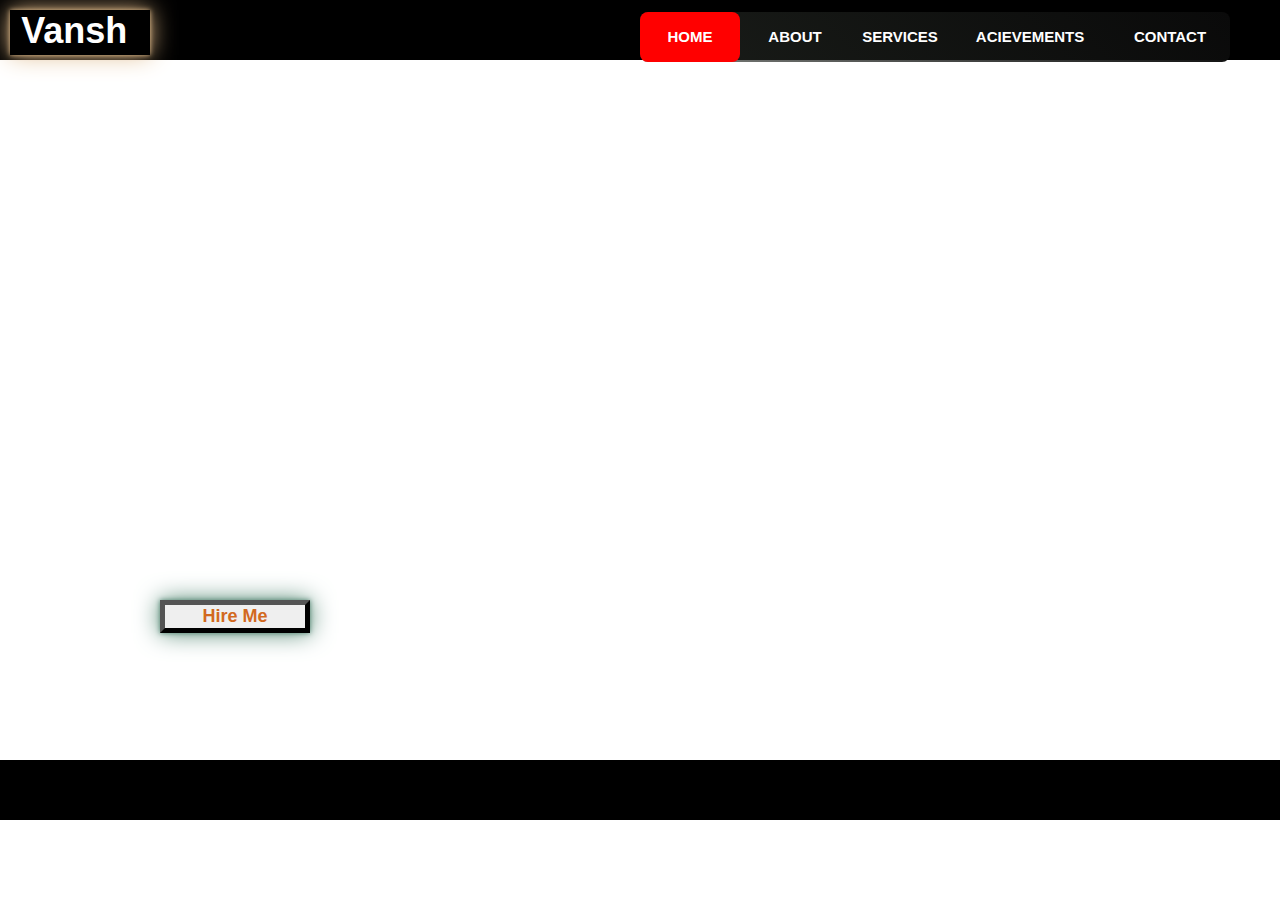
<file: index.html>
<!DOCTYPE html>
<html lang="en">
<head>
  <meta charset="UTF-8">
  <meta name="viewport" content="width=device-width, initial-scale=1.0">
  <link rel="stylesheet" href="https://cdnjs.cloudflare.com/ajax/libs/font-awesome/6.5.1/css/all.min.css" integrity="sha512-DTOQO9RWCH3ppGqcWaEA1BIZOC6xxalwEsw9c2QQeAIftl+Vegovlnee1c9QX4TctnWMn13TZye+giMm8e2LwA==" crossorigin="anonymous" referrerpolicy="no-referrer" >
  <link rel="Stylesheet" href="style.css">
  <script defer src="index.js"></script>
  <title>Self-Introducing Site</title>
</head>
<body>
<header style="font-size: large;">
  <div class="navbar">
    <div class="bar">
      <h2><b>Vansh</b></h2>
    <i class="fa-solid fa-bug"></i>  
    </div>
    <div class="details">
      <nav>
        <a href="/index.html">Home</a>
        <a href="/about.html">About</a>
        <a href="/service.html">Services</a>
        <a href="/img.jpg">Acievements</a>
        <a href="/Contact.html">Contact</a>
        <div class="animation start-home"></div>
      </nav>
    </div>
  </div>
</header>
<main>
  <div class="main" >
    <div class="overall">
      <div class="head">
        <pre>
          <h1>Hi,</h1><h1>I'm Vansh</h1><h1>A Developer</h1>
        </pre>
      </div>
      <div class="intro">
        <pre>Introducing me as an adept coding professional with a solid foundation
in intermediate-level programming. With a proven track record of delivering 
quality solutions, I combines technical expertise with a commitment to excellence,
making them an invaluable asset to any team and more....</pre>
      </div>
      <div class="buttons">
        <pre><i class="fa-solid fa-forward" style="color: white;"></i><i class="fa-solid fa-forward" style="color: white;"></i> <button class="b_button" onclick="location.href='/hire.html'" target="_blank">Hire Me</button> <i class="fa-solid fa-backward" style="color: white;"></i><i class="fa-solid fa-backward" style="color: white;"></i></pre>
      </div>
    </div>
    <div class="logo">
      <pre><a href="https://www.instagram.com/invites/contact/?i=1395mq933bzph&utm_content=q1i3ubz" target="_blank"><i class="fa-brands fa-instagram" style="color: white;"></i></a>


<a href="/WhatsApp Image 2024-04-11 at 17.21.43_69226ee1.jpg" target="_blank"><i class="fa-brands fa-telegram" style="color: white;"></i></a>


<a href="/img.jpg" target="_blank"><i class="fa-brands fa-twitter" style="color: white;"></i></a>


<a href="https://www.facebook.com/profile.php?id=100094055372500&mibextid=ZbWKwL" target="_blank"><i class="fa-brands fa-facebook-f" style="color: white;"></i></a>
    </div>
  </div>
</main>
<footer>
  <div class="foot"></div>
</footer>
</body>
</html>
</file>
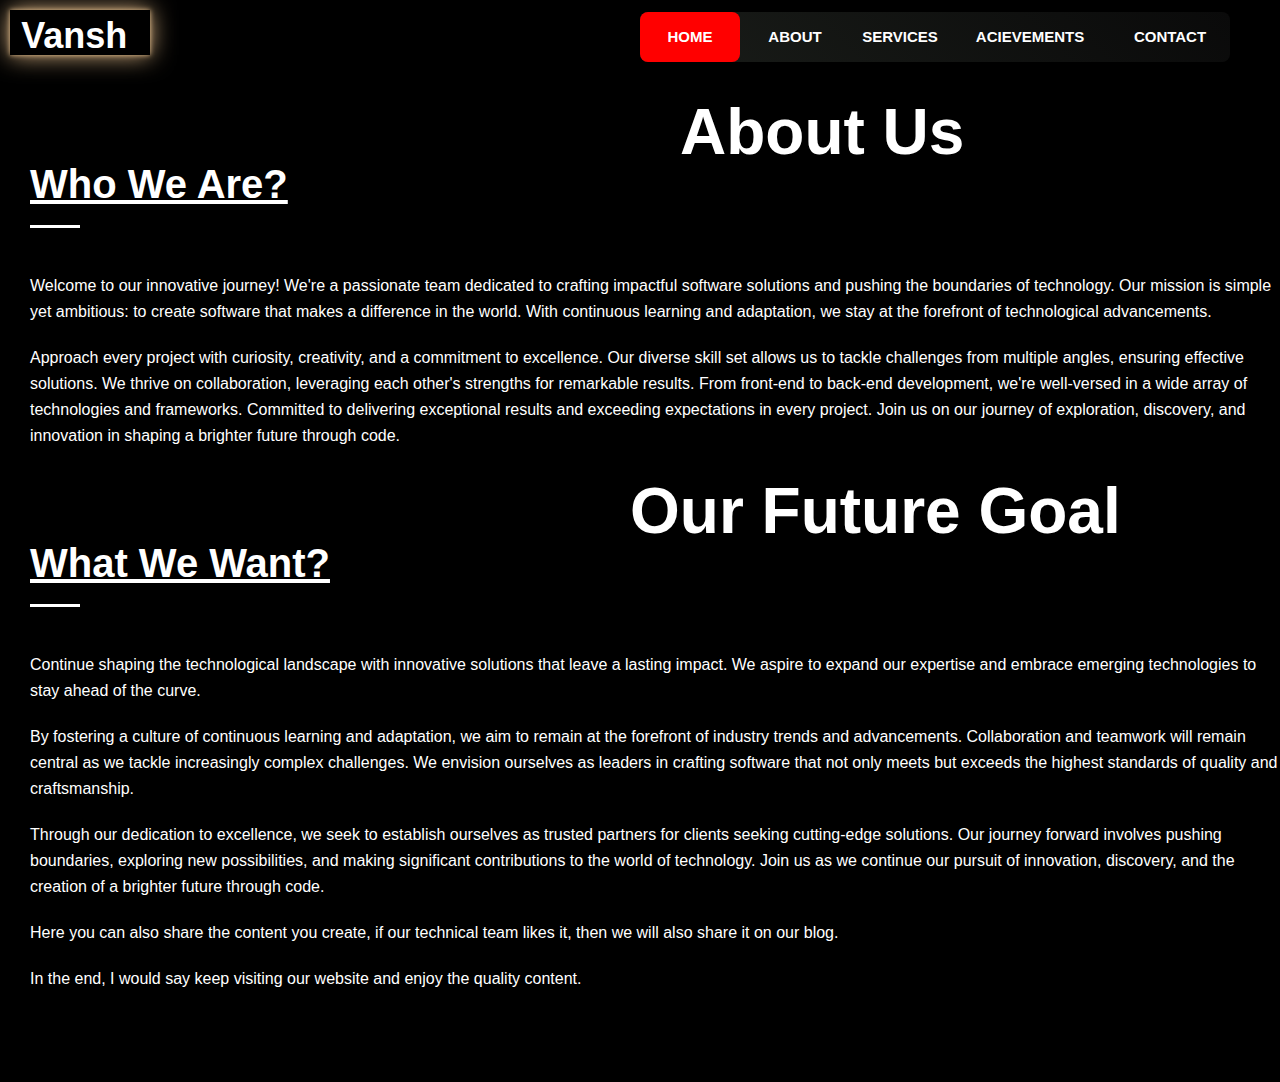
<file: about.html>
<!DOCTYPE html>
<html lang="en">
<head>
  <meta charset="UTF-8">
  <meta name="viewport" content="width=device-width, initial-scale=1.0">
  <meta http-equiv="X-UA-Compatible" content="ie=edge">
 <title> About Us </title>
 <link rel="stylesheet" href="https://cdnjs.cloudflare.com/ajax/libs/font-awesome/6.5.1/css/all.min.css" integrity="sha512-DTOQO9RWCH3ppGqcWaEA1BIZOC6xxalwEsw9c2QQeAIftl+Vegovlnee1c9QX4TctnWMn13TZye+giMm8e2LwA==" crossorigin="anonymous" referrerpolicy="no-referrer" >
  <link rel="stylesheet" href="about.css">
</head>
<body style="background-color: black;">
  <header style="font-size: large;">
    <div class="navbar">
      <div class="bar" style="padding-top: 5px;">
        <h2><b>Vansh</b></h2>
      <i class="fa-solid fa-bug"></i>  
      </div>
      <div class="details">
        <nav>
          <a href="/index.html">Home</a>
          <a href="/about.html">About</a>
          <a href="/service.html">Services</a>
          <a href="/img.jpg">Acievements</a>
          <a href="/Contact.html">Contact</a>
          <div class="animation start-home"></div>
        </nav>
      </div>
    </div>
  </header>
  <section class="about-section">
    <div class="container">
        <div class="row">                
            <div class="content-column col-lg-6 col-md-12 col-sm-12 order-2">
                <div class="inner-column">
                    <div class="sec-title">
                        <span class="title" style="padding-left: 650px;"><h1><b>About Us</b></h1></span>
                        <h2><u>Who We Are?</u></h2>
                    </div>
                    <div class="text">Welcome to our innovative journey! We're a passionate team dedicated to crafting impactful software solutions and pushing the boundaries of technology. Our mission is simple yet ambitious: to create software that makes a difference in the world. With continuous learning and adaptation, we stay at the forefront of technological advancements.</div>
                  <div class="text">
                    Approach every project with curiosity, creativity, and a commitment to excellence. Our diverse skill set allows us to tackle challenges from multiple angles, ensuring effective solutions. We thrive on collaboration, leveraging each other's strengths for remarkable results. From front-end to back-end development, we're well-versed in a wide array of technologies and frameworks. Committed to delivering exceptional results and exceeding expectations in every project. Join us on our journey of exploration, discovery, and innovation in shaping a brighter future through code.
                  </div>
                </div>
            </div>
        </div>
       <div class="sec-title" style="padding-left: 30px;">
                        <span class="title"><h1><b>Our Future Goal</b></h1></span>
                        <h2><u>What We Want?</u></h2>
                    </div>
      <div class="text" style="padding-left: 30px;">
        Continue shaping the technological landscape with innovative solutions that leave a lasting impact. We aspire to expand our expertise and embrace emerging technologies to stay ahead of the curve.
          </div>
           <div class="text" style="padding-left: 30px;">
            By fostering a culture of continuous learning and adaptation, we aim to remain at the forefront of industry trends and advancements. Collaboration and teamwork will remain central as we tackle increasingly complex challenges. We envision ourselves as leaders in crafting software that not only meets but exceeds the highest standards of quality and craftsmanship.
          </div>
           <div class="text" style="padding-left: 30px;">                
            Through our dedication to excellence, we seek to establish ourselves as trusted partners for clients seeking cutting-edge solutions. Our journey forward involves pushing boundaries, exploring new possibilities, and making significant contributions to the world of technology. Join us as we continue our pursuit of innovation, discovery, and the creation of a brighter future through code.
          </div>
           <div class="text" style="padding-left: 30px;">
            Here you can also share the content you create, if our technical team likes it, then we will also share it on our blog.
          </div>
           <div class="text" style="padding-left: 30px;">
            
In the end, I would say keep visiting our website and enjoy the quality content.
          </div>
    </div>
</section>
</body>
</html>
</file>
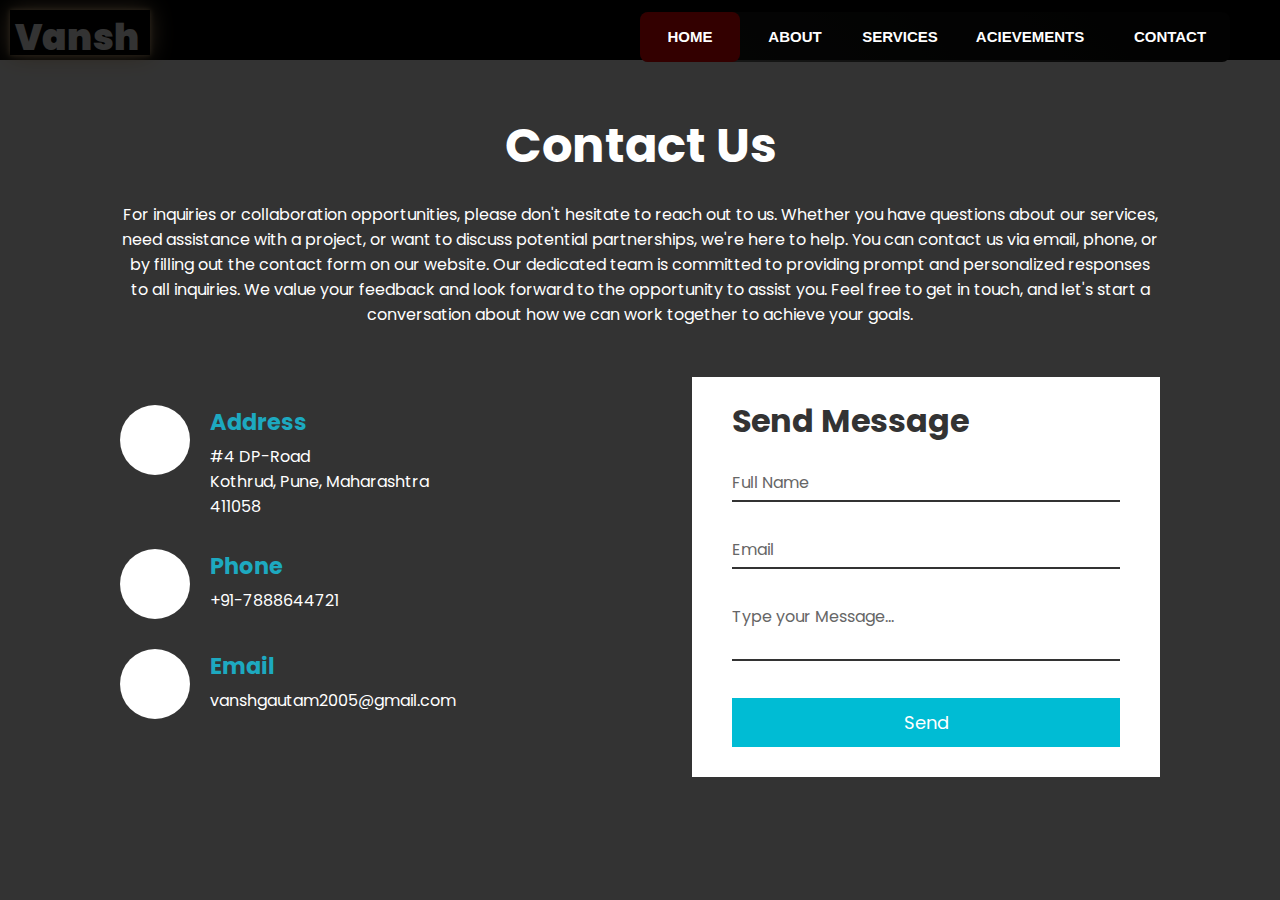
<file: Contact.html>
<!DOCTYPE html>
<html lang="en">
<head>
    <meta charset="UTF-8">
    <meta name="viewport" content="width=device-width, initial-scale=1.0">
    <title>Contact Us</title>
    <link rel="stylesheet" href="https://cdnjs.cloudflare.com/ajax/libs/font-awesome/6.5.1/css/all.min.css" integrity="sha512-DTOQO9RWCH3ppGqcWaEA1BIZOC6xxalwEsw9c2QQeAIftl+Vegovlnee1c9QX4TctnWMn13TZye+giMm8e2LwA==" crossorigin="anonymous" referrerpolicy="no-referrer" >
    <link rel="StyleSheet" href="Contact.css">
</head>
<body>
    <header style="font-size: large;">
        <div class="navbar" style="background-color: black;">
          <div class="bar" style="padding-top: 0px;">
            <h2><b>Vansh</b></h2>
          <i class="fa-solid fa-bug"></i>  
          </div>
          <div class="details">
            <nav>
              <a href="/index.html">Home</a>
              <a href="/about.html">About</a>
              <a href="/service.html">Services</a>
              <a href="/img.jpg">Acievements</a>
              <a href="/Contact.html">Contact</a>
              <div class="animation start-home"></div>
            </nav>
          </div>
        </div>
      </header>
    <section>
    
        <div class="section-header">
          <div class="container">
            <h2>Contact Us</h2>
            <p>For inquiries or collaboration opportunities, please don't hesitate to reach out to us. Whether you have questions about our services, need assistance with a project, or want to discuss potential partnerships, we're here to help. You can contact us via email, phone, or by filling out the contact form on our website. Our dedicated team is committed to providing prompt and personalized responses to all inquiries. We value your feedback and look forward to the opportunity to assist you. Feel free to get in touch, and let's start a conversation about how we can work together to achieve your goals.</p>
          </div>
        </div>
        
        <div class="container">
          <div class="row">
            
            <div class="contact-info">
              <div class="contact-info-item">
                <div class="contact-info-icon">
                  <i class="fas fa-home"></i>
                </div>
                
                <div class="contact-info-content">
                  <h4>Address</h4>
                  <p>#4 DP-Road<br/> Kothrud, Pune, Maharashtra<br/>411058</p>
                </div>
              </div>
              
              <div class="contact-info-item">
                <div class="contact-info-icon">
                  <i class="fas fa-phone"></i>
                </div>
                
                <div class="contact-info-content">
                  <h4>Phone</h4>
                  <p>+91-7888644721</p>
                </div>
              </div>
              
              <div class="contact-info-item">
                <div class="contact-info-icon">
                  <i class="fas fa-envelope"></i>
                </div>
                
                <div class="contact-info-content">
                  <h4>Email</h4>
                 <p>vanshgautam2005@gmail.com</p>
                </div>
              </div>
            </div>
            
            <div class="contact-form">
              <form action="" id="contact-form">
                <h2>Send Message</h2>
                <div class="input-box">
                  <input type="text" required="true" name="">
                  <span>Full Name</span>
                </div>
                
                <div class="input-box">
                  <input type="email" required="true" name="">
                  <span>Email</span>
                </div>
                
                <div class="input-box">
                  <textarea required="true" name=""></textarea>
                  <span>Type your Message...</span>
                </div>
                
                <div class="input-box">
                  <input type="submit" value="Send" name="">
                </div>
              </form>
            </div>
            
          </div>
        </div>
      </section>
</body>
</html>
</file>
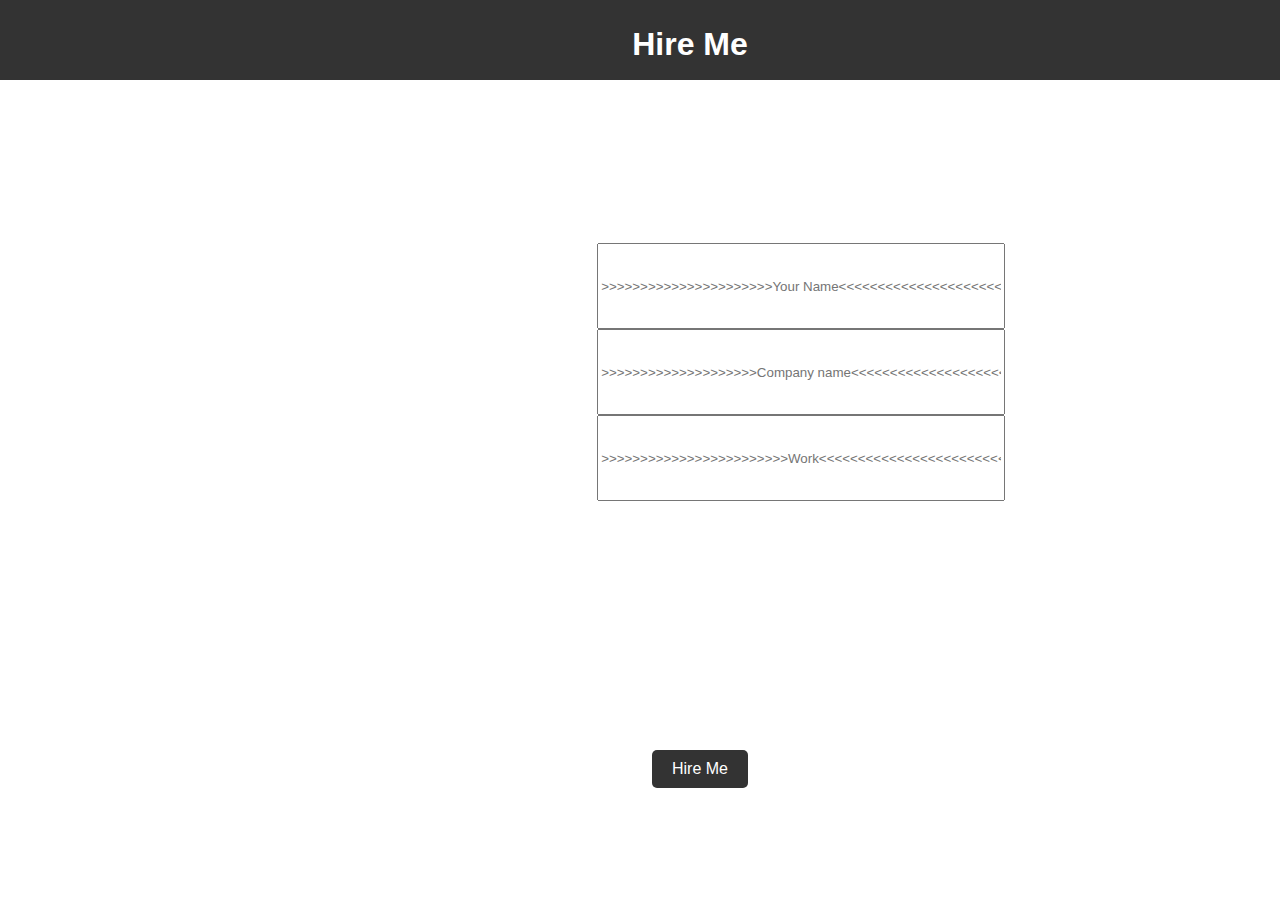
<file: hire.html>
<!DOCTYPE html>
<html lang="en">
<head>
  <meta charset="UTF-8">
  <meta name="viewport" content="width=device-width, initial-scale=1.0">
  <link rel="stylesheet" href="https://cdnjs.cloudflare.com/ajax/libs/font-awesome/6.5.1/css/all.min.css" integrity="sha512-DTOQO9RWCH3ppGqcWaEA1BIZOC6xxalwEsw9c2QQeAIftl+Vegovlnee1c9QX4TctnWMn13TZye+giMm8e2LwA==" crossorigin="anonymous" referrerpolicy="no-referrer" >
  <title>Hire Me</title>
  <link rel="stylesheet" href="hire.css">
</head>
<body>
  <header>
    <h1>Hire Me</h1>
  </header>
  <main>
    <pre>
        <i class="fa-solid fa-arrow-right fa-2xl" style="color: #62ff29;"></i><input class="typo" style="color: black;" placeholder=">>>>>>>>>>>>>>>>>>>>>>Your Name<<<<<<<<<<<<<<<<<<<<<">
        <i class="fa-solid fa-arrow-right fa-2xl" style="color: #62ff29;"></i><input class="typo" style="color: black;" placeholder=">>>>>>>>>>>>>>>>>>>>Company name<<<<<<<<<<<<<<<<<<<<">
        <i class="fa-solid fa-arrow-right fa-2xl" style="color: #62ff29;"></i><input class="typo" style="color: black;" placeholder=">>>>>>>>>>>>>>>>>>>>>>>>Work<<<<<<<<<<<<<<<<<<<<<<<<<<">
    </pre>    
  </main>
  <section class="hire-button">
      <a href="mailto:vanshgautam2005@gmail.com">Hire Me</a>
  </section>
</body>
</html>
</file>
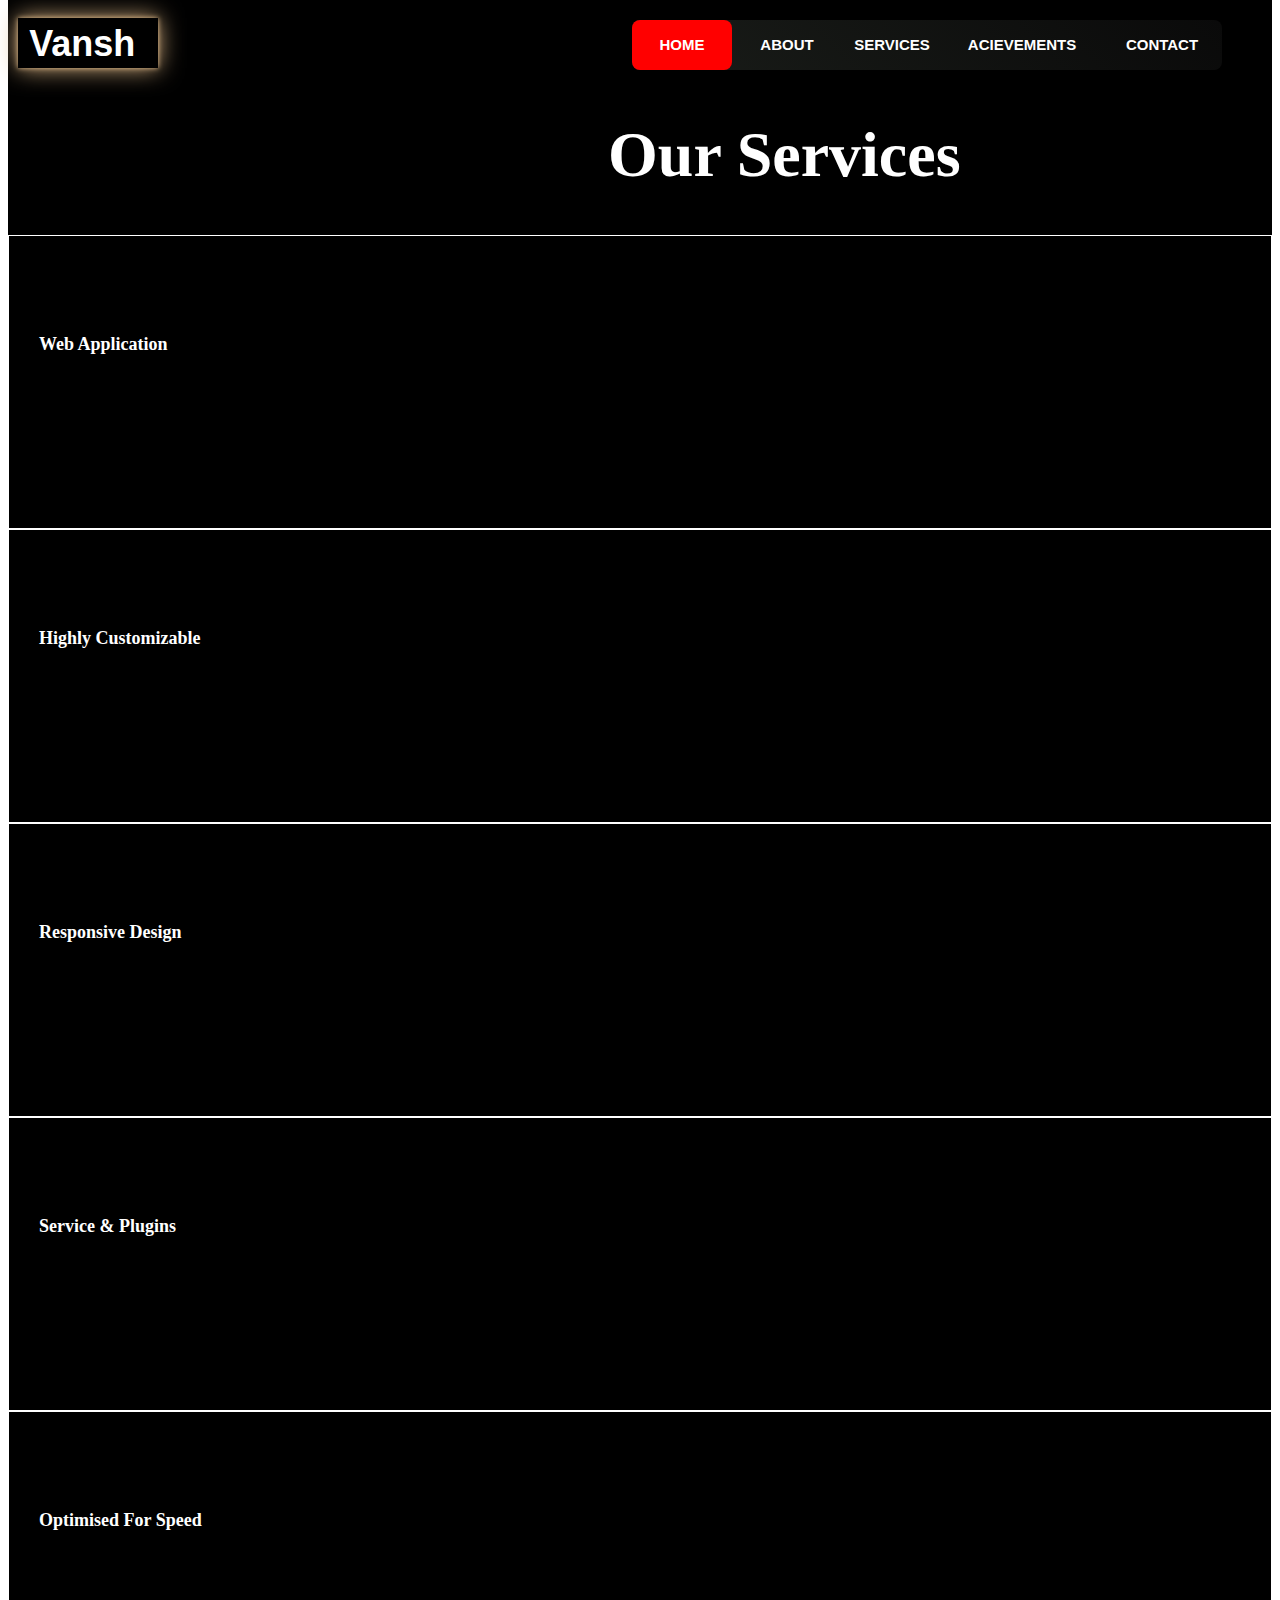
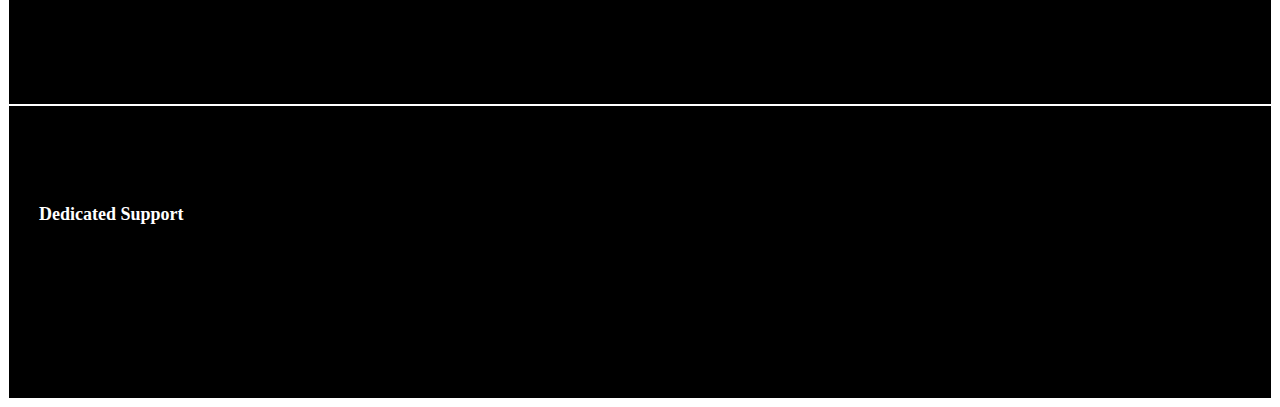
<file: service.html>
<!DOCTYPE html>
<html lang="en">
<head>
    <title>Our Services</title>
    <link rel="stylesheet" href="sevice.css">
    <!-- CSS only -->
    <link rel="stylesheet" href="https://cdnjs.cloudflare.com/ajax/libs/font-awesome/6.5.1/css/all.min.css" integrity="sha512-DTOQO9RWCH3ppGqcWaEA1BIZOC6xxalwEsw9c2QQeAIftl+Vegovlnee1c9QX4TctnWMn13TZye+giMm8e2LwA==" crossorigin="anonymous" referrerpolicy="no-referrer" >
<!-- JavaScript Bundle with Popper -->
<script src="https://cdn.jsdelivr.net/npm/bootstrap@5.2.2/dist/js/bootstrap.bundle.min.js" integrity="sha384-OERcA2EqjJCMA+/3y+gxIOqMEjwtxJY7qPCqsdltbNJuaOe923+mo//f6V8Qbsw3" crossorigin="anonymous"></script>
</head>
<body>
    <header style="font-size: large;">
        <div class="navbar">
          <div class="bar" style="padding-top: 5px;">
            <h2 style="margin-top: 0px;"><b>Vansh</b></h2>
          <i class="fa-solid fa-bug"></i>  
          </div>
          <div class="details">
            <nav>
              <a href="/index.html">Home</a>
              <a href="/about.html">About</a>
              <a href="/service.html">Services</a>
              <a href="/img.jpg">Acievements</a>
              <a href="/Contact.html">Contact</a>
              <div class="animation start-home"></div>
            </nav>
          </div>
        </div>
      </header>
    <section class="service-grid pb-5 pt-5">
        <div class="container">
            <div class="row">
                <div class="col-xl-12 text-center mb-4">
                    <div class="service-title" style="font-size: xx-large; color:white;">
                        <h1 style="padding-left: 600px;"><b>Our Services</b></h1>
                    </div>
                </div>
            </div>
            <div class="row">
                <div class="col-lg-4 col-md-6 text-center mb-3">
                    <div class="service-wrap">
                        <div class="service-icon">
                            <i class="fas fa-layer-group"></i>
                        </div>
                        <h4>Web Application</h4>
                        <p>Providing web application services, my primary goal is to deliver results that meet and exceed your expectations. I understand the importance of crafting solutions that address your specific needs and goals. Whether it's creating a user-friendly interface, optimizing performance, or ensuring compatibility across different platforms, I am dedicated to delivering a high-quality product that enhances your online presence and drives success for your business. With a focus on collaboration and communication, I work closely with you to understand your vision and bring it to life through innovative coding and development practices. From the initial concept to the final launch, I am committed to delivering a seamless and satisfying experience, helping you achieve your objectives in the digital realm.</p>
                    </div>
                </div>
                <div class="col-lg-4 col-md-6 text-center mb-3">
                    <div class="service-wrap">
                        <div class="service-icon">
                            <i class="far fa-chart-bar"></i>
                        </div>
                        <h4>Highly Customizable</h4>
                        <p>Specializing in highly customizable services, I offer tailored solutions to meet your unique needs. Through meticulous attention to detail and a deep understanding of your requirements, I ensure that every aspect of the service is customizable to your preferences. From customizing user interfaces to implementing specific features and functionalities, I work closely with you to create a solution that reflects your brand identity and resonates with your audience. With a focus on flexibility and scalability, my services empower you to adapt and evolve as your needs change over time. Whether it's tweaking existing components or creating entirely new ones, I am committed to providing a highly personalized experience that exceeds your expectations. With my expertise and dedication, you can trust that your project will be in capable hands, delivering results that truly reflect your vision.</p>
                    </div>
                </div>
                <div class="col-lg-4 col-md-6 text-center mb-3">
                    <div class="service-wrap">
                        <div class="service-icon">
                            <i class="fas fa-database"></i>
                        </div>
                        <h4>Responsive Design</h4>
                        <p>Specializing in responsive design, my services ensure your website adapts flawlessly to all devices and screen sizes. Through meticulous coding and testing, I guarantee a seamless user experience across desktops, tablets, and smartphones. By prioritizing fluid layouts and flexible elements, I optimize accessibility and engagement for every visitor. With a focus on performance and speed, I implement efficient design techniques to minimize loading times and enhance user satisfaction. From initial concept to final implementation, I am committed to delivering a responsive design that reflects your brand's identity and resonates with your audience. Trust me to elevate your online presence with a responsive website that captivates and converts.</p>
                    </div>
                </div>
                <div class="col-lg-4 col-md-6 text-center mb-3">
                    <div class="service-wrap">
                        <div class="service-icon">
                            <i class="fas fa-cogs"></i>
                        </div>
                        <h4>Service & Plugins</h4>
                        <p>Specializing in service and plugins development, I offer comprehensive solutions to enhance your website's functionality. With a keen eye for innovation and efficiency, I craft custom plugins tailored to your specific needs, whether it's improving user experience or streamlining backend operations. From e-commerce integrations to social media plugins, I ensure seamless integration and compatibility with your existing systems. With a focus on scalability and performance, my services empower your website to grow alongside your business. Through rigorous testing and optimization, I guarantee reliability and stability, minimizing downtime and maximizing productivity. Partner with me to unlock the full potential of your website with bespoke services and plugins that drive results.</p>
                    </div>
                </div>
                <div class="col-lg-4 col-md-6 text-center mb-3">
                    <div class="service-wrap">
                        <div class="service-icon">
                            <i class="fas fa-chart-pie"></i>
                        </div>
                        <h4>Optimised For Speed</h4>
                        <p>Specializing in speed optimization, I provide services dedicated to enhancing your website's performance. Through meticulous analysis and implementation of efficient coding practices, I ensure swift loading times and seamless user experiences. Leveraging techniques such as image optimization, code minification, and caching strategies, I prioritize fast and responsive web pages. With a focus on mobile optimization and browser compatibility, I cater to a diverse audience, regardless of their device or platform. From initial assessment to ongoing monitoring, I strive to maintain peak performance, adapting strategies as needed to meet evolving demands. Trust me to optimize your website for speed, unlocking its full potential and maximizing user satisfaction.</p>
                    </div>
                </div>
                <div class="col-lg-4 col-md-6 text-center mb-3">
                    <div class="service-wrap">
                        <div class="service-icon">
                            <i class="fas fa-thumbs-up"></i>
                        </div>
                        <h4>Dedicated Support</h4>
                        <p>Offering dedicated support services, I ensure that you have expert assistance every step of the way. From initial consultation to post-launch maintenance, I am committed to providing timely and reliable support to address your concerns and queries. With a focus on clear communication and personalized attention, I strive to understand your needs and provide tailored solutions accordingly. Whether it's troubleshooting technical issues or offering guidance on best practices, I am here to offer assistance whenever you need it. With a proactive approach to support, I aim to anticipate potential challenges and provide proactive solutions to keep your website running smoothly. Trust me to be your reliable partner, offering dedicated support to ensure your success in the digital realm.</p>
                    </div>
                </div>
            </div>
        </div>
    </section>
</body>
</html>
</file>
<file: style.css>
*{
    margin: 0px;
}
.bar{
    margin: 10px;
    color: white;
    text-align: center;
    font-family:'Gill Sans', 'Gill Sans MT', Calibri, 'Trebuchet MS', sans-serif;
    justify-content: space-evenly;
    width: 140px;
    height: 45px;
    font-size: x-large;
    font-weight: 800;
    display: flex;
    box-shadow: 0 0 5px burlywood,
    0 0 25px burlywood;
}
.navbar{
    background-color: black;
    height: 60px;
    display: flex;
    justify-content: space-between;
}
.details{
    padding-left: 200px;
    padding-right: 50px;
}
nav {
    margin: 12px auto 0;
    padding-right: 0px;
    position: relative;
    width: 590px;
    height: 50px;
    border-radius: 8px;
    font-size: 0;
    background: linear-gradient(45deg,rgba(42, 47, 41, 0.6),#0a0a0a);
  }
  nav a {
    line-height: 50px;
    height: 100%;
    font-size: 15px;
    display: inline-block;
    position: relative;
    z-index: 1;
    text-decoration: none;
    text-transform: uppercase;
    text-align: center;
    font-family:Arial, Helvetica, sans-serif;
    font-weight: 700;
    color: white;
    cursor: pointer;
  }
  nav .animation {
    position: absolute;
    height: 100%;
    top: 0;
    z-index: 0;
    transition: all .3s ease 0s;
    border-radius: 8px;
  }
  a:nth-child(1) {
    width: 100px;
  }
  a:nth-child(2) {
    width: 110px;
  }
  a:nth-child(3) {
    width: 100px;
  }
  a:nth-child(4) {
    width: 160px;
  }
  a:nth-child(5) {
    width: 120px;
  }
  nav .start-home, a:nth-child(1):hover~.animation {
    width: 100px;
    left: 0;
    background-color: red;
  }
  nav .start-about, a:nth-child(2):hover~.animation {
    width: 110px;
    left: 100px;
    background-color: red;
  }
  nav .start-blog, a:nth-child(3):hover~.animation {
    width: 100px;
    left: 210px;
    background-color: red;
  }
  nav .start-portefolio, a:nth-child(4):hover~.animation {
    width: 160px;
    left: 310px;
    background-color:red;
  }
  nav .start-contact, a:nth-child(5):hover~.animation {
    width: 120px;
    left: 470px;
    background-color:red;
  }

.main{
    height: 700px;
    background-size: cover;
    display: flex;
}
.overall{
    height: 400px;
    width: 350px;
    margin-left: 60px;
    padding-top: 150px;
    justify-content:space-evenly;
    justify-items: center;
}
.logo{
    width: 1262.4px;
    height: 70px;
    padding-top: 350px;
    padding-left: 1050px;
    justify-self: center;
    justify-content:space-around;
    justify-items:normal;
    font-size: xx-large;
}
.logo:hover i{
    opacity: .5;
    filter: blur(2px);
}
 
.logo i:hover{
    opacity: 1;
    filter:blur(0px);
}
.head{
    font-size:xx-large;
    font-weight: 500;
    color:rgb(255, 255, 255);
    justify-content:space-evenly;
    justify-items: center;
    height: 250px;
}
.intro{
    color: rgb(255, 255, 255);
    font-family: Arial, Helvetica, sans-serif;
    font-size: large;
    justify-content:space-evenly;
    justify-items: center;
    font-weight: 800;
    font-style: normal;
    height:60px;
}
.buttons{
    padding-top: 80px;
    padding-left: 0px;
    height: 100px;
}
.b_button{
    justify-content:space-around;
    
    justify-items:center;
    font-size:large;
    font-family: Arial, Helvetica, sans-serif;
    font-weight: 800;
    border-width: 5px;
    width: 150px;
    color: chocolate;
    box-shadow: 0 0 5px rgb(82, 134, 114),
    0 0 25px rgb(82, 134, 114);
}
.b_button:hover{
    box-shadow: 0 0 5px cyan,
    0 0 25px cyan,
    0 0 50px cyan,
    0 0 100px cyan,
    0 0 200px cyan;
}
.foot{
    height: 60px;
    background-color:black;
} 
body{
  background-image: url(https://wallpaperaccess.com/full/1764223.jpg);
  background-repeat: no-repeat;
  background-size: cover;
}
</file>
<file: about.css>
*{
  margin: 0;
  padding: 0;
  box-sizing: border-box;
  font-family: 'Poppins', sans-serif;
}
.bar{
  margin: 10px;
  color: white;
  text-align: center;
  font-family:'Gill Sans', 'Gill Sans MT', Calibri, 'Trebuchet MS', sans-serif;
  justify-content: space-evenly;
  width: 140px;
  height: 45px;
  font-size: x-large;
  font-weight: 800;
  display: flex;
  box-shadow: 0 0 5px burlywood,
  0 0 25px burlywood;
}
.navbar{
  background-color: black;
  height: 60px;
  display: flex;
  justify-content: space-between;
}
.details{
  padding-left: 200px;
  padding-right: 50px;
}
nav {
  margin: 12px auto 0;
  padding-right: 0px;
  position: relative;
  width: 590px;
  height: 50px;
  border-radius: 8px;
  font-size: 0;
  background: linear-gradient(45deg,rgba(42, 47, 41, 0.6),#0a0a0a);
}
nav a {
  line-height: 50px;
  height: 100%;
  font-size: 15px;
  display: inline-block;
  position: relative;
  z-index: 1;
  text-decoration: none;
  text-transform: uppercase;
  text-align: center;
  font-family:Arial, Helvetica, sans-serif;
  font-weight: 700;
  color: white;
  cursor: pointer;
}
nav .animation {
  position: absolute;
  height: 100%;
  top: 0;
  z-index: 0;
  transition: all .3s ease 0s;
  border-radius: 8px;
}
a:nth-child(1) {
  width: 100px;
}
a:nth-child(2) {
  width: 110px;
}
a:nth-child(3) {
  width: 100px;
}
a:nth-child(4) {
  width: 160px;
}
a:nth-child(5) {
  width: 120px;
}
nav .start-home, a:nth-child(1):hover~.animation {
  width: 100px;
  left: 0;
  background-color: red;
}
nav .start-about, a:nth-child(2):hover~.animation {
  width: 110px;
  left: 100px;
  background-color: red;
}
nav .start-blog, a:nth-child(3):hover~.animation {
  width: 100px;
  left: 210px;
  background-color: red;
}
nav .start-portefolio, a:nth-child(4):hover~.animation {
  width: 160px;
  left: 310px;
  background-color:red;
}
nav .start-contact, a:nth-child(5):hover~.animation {
  width: 120px;
  left: 470px;
  background-color:red;
}

h1,
h2,
h3,
h4,
h5,
h6,
a,
a:hover,
a:focus,
a:active {
    text-decoration: none;
    outline: none;
}

a,
a:active,
a:focus {
    color: #fffcfc;
    text-decoration: none;
    transition-timing-function: ease-in-out;
    -ms-transition-timing-function: ease-in-out;
    -moz-transition-timing-function: ease-in-out;
    -webkit-transition-timing-function: ease-in-out;
    -o-transition-timing-function: ease-in-out;
    transition-duration: .2s;
    -ms-transition-duration: .2s;
    -moz-transition-duration: .2s;
    -webkit-transition-duration: .2s;
    -o-transition-duration: .2s;
}
.title{
  padding-left: 600px;
}
ul {
    margin: 0;
    padding: 0;
    list-style: none;
}
section {
    padding: 60px 0;
   /* min-height: 100vh;*/
}

.sec-title{
position:relative;
z-index: 1;
margin-bottom:60px;
}

.sec-title .title{
position: relative;
display: block;
font-size: 18px;
line-height: 24px;
color: #ffffff;
font-weight: 500;
margin-bottom: 15px;
font-size: xx-large;
}

.sec-title h2{
position: relative;
display: block;
font-size:40px;
line-height: 1.28em;
color: #ffffff;
font-weight: 600;
padding-bottom:18px;
}

.sec-title h2:before{
position:absolute;
content:'';
left:0px;
bottom:0px;
width:50px;
height:3px;
background-color:#ffffff;
}

.sec-title .text{
position: relative;
font-size: 16px;
line-height: 26px;
color: #fffefe;
font-weight: 400;
margin-top: 35px;
}

.sec-title.light h2{
color: #ffffff;
}

.sec-title.text-center h2:before{
left:50%;
margin-left: -25px;
}

.list-style-one{
position:relative;
}

.list-style-one li{
position:relative;
font-size:16px;
line-height:26px;
color: #ffffff;
font-weight:400;
padding-left:35px;
margin-bottom: 12px;
}
.list-style-one li a:hover{
color: #44c0e5;
}

.about-section{
position: relative;
padding: 60px 0 70px;
}

.about-section .sec-title{
margin-bottom: 45px;
}

.about-section .content-column{
position: relative;
margin-bottom: 50px;
}

.about-section .content-column .inner-column{
position: relative;
padding-left: 30px;
}

.about-section .text{
margin-bottom: 20px;
font-size: 16px;
line-height: 26px;
color: #ffffff;
font-weight: 400;
}

.about-section .list-style-one{
margin-bottom: 45px;
}
body{
  background-image: url(https://cdn.wallpapersafari.com/78/88/PI7yxE.jpg) !important;
  background-repeat:repeat;
  background-size: cover;
}
</file>
<file: Contact.css>
@import url('https://fonts.googleapis.com/css2?family=Poppins:wght@400;600;700&display=swap');

* {
  padding: 0;
  margin: 0;
  box-sizing: border-box;
  font-family: 'Poppins', sans-serif;
}
body {
  min-height: 100vh;
  width: 100%;
  justify-content: center;
  align-items: center;
  background-image: url(https://images.pexels.com/photos/325185/pexels-photo-325185.jpeg?auto=compress&cs=tinysrgb&dpr=2&h=650&w=940);
  background-size: cover;
  background-position: center;
  position: relative;
}
.bar{
    margin: 10px;
    color: white;
    text-align: center;
    font-family:'Gill Sans', 'Gill Sans MT', Calibri, 'Trebuchet MS', sans-serif;
    justify-content: space-evenly;
    width: 140px;
    height: 45px;
    font-size: x-large;
    font-weight: 800;
    display: flex;
    box-shadow: 0 0 5px burlywood,
    0 0 25px burlywood;
}
.navbar{
    background-color: black;
    height: 60px;
    display: flex;
    justify-content: space-between;
}
.details{
    padding-left: 200px;
    padding-right: 50px;
}
nav {
    margin: 12px auto 0;
    padding-right: 0px;
    position: relative;
    width: 590px;
    height: 50px;
    border-radius: 8px;
    font-size: 0;
    background: linear-gradient(45deg,rgba(42, 47, 41, 0.6),#0a0a0a);
  }
  nav a {
    line-height: 50px;
    height: 100%;
    font-size: 15px;
    display: inline-block;
    position: relative;
    z-index: 1;
    text-decoration: none;
    text-transform: uppercase;
    text-align: center;
    font-family:Arial, Helvetica, sans-serif;
    font-weight: 700;
    color: white;
    cursor: pointer;
  }
  nav .animation {
    position: absolute;
    height: 100%;
    top: 0;
    z-index: 0;
    transition: all .3s ease 0s;
    border-radius: 8px;
  }
  a:nth-child(1) {
    width: 100px;
  }
  a:nth-child(2) {
    width: 110px;
  }
  a:nth-child(3) {
    width: 100px;
  }
  a:nth-child(4) {
    width: 160px;
  }
  a:nth-child(5) {
    width: 120px;
  }
  nav .start-home, a:nth-child(1):hover~.animation {
    width: 100px;
    left: 0;
    background-color: red;
  }
  nav .start-about, a:nth-child(2):hover~.animation {
    width: 110px;
    left: 100px;
    background-color: red;
  }
  nav .start-blog, a:nth-child(3):hover~.animation {
    width: 100px;
    left: 210px;
    background-color: red;
  }
  nav .start-portefolio, a:nth-child(4):hover~.animation {
    width: 160px;
    left: 310px;
    background-color:red;
  }
  nav .start-contact, a:nth-child(5):hover~.animation {
    width: 120px;
    left: 470px;
    background-color:red;
  }

body::after {
  content: "";
  position: absolute;
  top: 0;
  left: 0;
  height: 100%;
  width: 100%;
  background-color: rgba(0,0,0,0.8);
}

section {
  position: relative;
  z-index: 3;
  padding-top: 50px;
  padding-bottom: 50px;
}

.container {
  max-width: 1080px;
  margin-left: auto;
  margin-right: auto;
  padding-left: 20px;
  padding-right: 20px;
}

.section-header {
  margin-bottom: 50px;
  text-align: center;
}

.section-header h2 {
  color: #FFF;
  font-weight: bold;
  font-size: 3em;
  margin-bottom: 20px;
}

.section-header p {
  color: #FFF;
}

.row  {
  display: flex;
  flex-wrap: wrap;
  align-items: center;
  justify-content: space-between;
}

.contact-info {
  width: 50%;
}

.contact-info-item {
  display: flex;
  margin-bottom: 30px;
}

.contact-info-icon {
  height: 70px;
  width: 70px;
  background-color: #fff;
  text-align: center;
  border-radius: 50%;
}

.contact-info-icon i {
  font-size: 30px;
  line-height: 70px;
}

.contact-info-content {
  margin-left: 20px;
}

.contact-info-content h4 {
  color: #1da9c0;
  font-size: 1.4em;
  margin-bottom: 5px;
}

.contact-info-content p {
  color: #FFF;
  font-size: 1em;
}

.contact-form {
  background-color: #fff;
  padding: 40px;
  width: 45%;
  padding-bottom: 20px;
  padding-top: 20px;
}

.contact-form h2 {
  font-weight: bold;
  font-size: 2em;
  margin-bottom: 10px;
  color: #333;
}

.contact-form .input-box {
  position: relative;
  width: 100%;
  margin-top: 10px;
}

.contact-form .input-box input,
.contact-form .input-box textarea{
  width: 100%;
  padding: 5px 0;
  font-size: 16px;
  margin: 10px 0;
  border: none;
  border-bottom: 2px solid #333;
  outline: none;
  resize: none;
}

.contact-form .input-box span {
  position: absolute;
  left: 0;
  padding: 5px 0;
  font-size: 16px;
  margin: 10px 0;
  pointer-events: none;
  transition: 0.5s;
  color: #666;
}

.contact-form .input-box input:focus ~ span,
.contact-form .input-box textarea:focus ~ span{
  color: #e91e63;
  font-size: 12px;
  transform: translateY(-20px);
}

.contact-form .input-box input[type="submit"]
{
  width: 100%;
  background: #00bcd4;
  color: #FFF;
  border: none;
  cursor: pointer;
  padding: 10px;
  font-size: 18px;
  border: 1px solid #00bcd4;
  transition: 0.5s;
}

.contact-form .input-box input[type="submit"]:hover
{
  background: #FFF;
  color: #00bcd4;
}

@media (max-width: 991px) {
  section {
    padding-top: 50px;
    padding-bottom: 50px;
  }
  
  .row {
    flex-direction: column;
  }
  
  .contact-info {
    margin-bottom: 40px;
    width: 100%;
  }
  
  .contact-form {
    width: 100%;
  }
}
</file>
<file: hire.css>
body {
    font-family: Arial, sans-serif;
    margin: 0;
    padding: 0;
    background-image: url(https://wallpaperaccess.com/full/1764223.jpg);
    background-repeat: no-repeat;
    background-size: cover;
  }
  
  header {
    background-color: #333;
    color: #fff;
    text-align: center;
    padding: 20px 0px;
    height: 40px;
  }
  .typo{
    justify-content: space-evenly;
    width: 400px;
    height: 80px;
  }
  
  h1 {
    margin-top:6px ;
    margin-left: 100px;
  }
  
  .hire-button {
    margin-top: 300px;
    margin-left: 120px;
    text-align: center;
  }
  
  a {
    display: inline-block;
    padding: 10px 20px;
    background-color: #333;
    color: #fff;
    text-decoration: none;
    border-radius: 5px;
    transition: background-color 0.3s ease;
  }
  
  a:hover {
    color: black;
    background-color: #555;
  }
  
  main{
    color: black;
    text-align: center;
    margin-top: 130px;
    padding: 20px;
    height: 200px;
    width: 1500px;
  }
</file>
<file: sevice.css>
.service-grid {
    background-size: cover;
    background: #000000;
}
.container{
    margin-top: -350px;
}
.bar{
    margin: 10px;
    color: white;
    text-align: center;
    font-family:'Gill Sans', 'Gill Sans MT', Calibri, 'Trebuchet MS', sans-serif;
    justify-content: space-evenly;
    width: 140px;
    height: 45px;
    font-size: x-large;
    font-weight: 800;
    display: flex;
    box-shadow: 0 0 5px burlywood,
    0 0 25px burlywood;
}
.navbar{
    background-color: black;
    height: 60px;
    display: flex;
    justify-content: space-between;
}
.details{
    padding-left: 200px;
    padding-right: 50px;
}
nav {
    margin: 12px auto 0;
    padding-right: 0px;
    position: relative;
    width: 590px;
    height: 50px;
    border-radius: 8px;
    font-size: 0;
    background: linear-gradient(45deg,rgba(42, 47, 41, 0.6),#0a0a0a);
  }
  nav a {
    line-height: 50px;
    height: 100%;
    font-size: 15px;
    display: inline-block;
    position: relative;
    z-index: 1;
    text-decoration: none;
    text-transform: uppercase;
    text-align: center;
    font-family:Arial, Helvetica, sans-serif;
    font-weight: 700;
    color: white;
    cursor: pointer;
  }
  nav .animation {
    position: absolute;
    height: 100%;
    top: 0;
    z-index: 0;
    transition: all .3s ease 0s;
    border-radius: 8px;
  }
  a:nth-child(1) {
    width: 100px;
  }
  a:nth-child(2) {
    width: 110px;
  }
  a:nth-child(3) {
    width: 100px;
  }
  a:nth-child(4) {
    width: 160px;
  }
  a:nth-child(5) {
    width: 120px;
  }
  nav .start-home, a:nth-child(1):hover~.animation {
    width: 100px;
    left: 0;
    background-color: red;
  }
  nav .start-about, a:nth-child(2):hover~.animation {
    width: 110px;
    left: 100px;
    background-color: red;
  }
  nav .start-blog, a:nth-child(3):hover~.animation {
    width: 100px;
    left: 210px;
    background-color: red;
  }
  nav .start-portefolio, a:nth-child(4):hover~.animation {
    width: 160px;
    left: 310px;
    background-color:red;
  }
  nav .start-contact, a:nth-child(5):hover~.animation {
    width: 120px;
    left: 470px;
    background-color:red;
  }
.service-title h1 {
    position: relative;
    display: inline-block;
    margin-top: 400px;
}

.service-icon {
    position: relative;
}

.service-title p {
    padding: 0 190px;
    margin-bottom: 10px;
}

.about-info-text h2 {
    margin-bottom: 23px;
    text-transform: capitalize;
    font-weight: 700;
    line-height: .9;
}

.about-info-text p {
    padding: 0 100px;
    font-size: 18px;
    margin-bottom: 26px;
    position: relative;
}

.about-content p {
    margin-bottom: 0;
}

.about-info-text a {
    margin-bottom: 20px;
    position: relative;
}

.service-icon i {
    font-size: 40px;
    color: #b16f06;
    margin-bottom: 20px;
    display: inline-block;
}

.service-wrap {
    border: 1px solid #ffffff;
    padding: 50px 30px;
    position: relative;
}

.service-wrap p {
    position: relative;
}

.service-wrap:hover {
    background-image: url(https://c1.wallpaperflare.com/preview/460/1019/811/dark-room-office-work-computer-laptop.jpg);
    background-size: cover;
    background-position: center center;
    background-attachment: local;
    transition: all .5s;
}

.service-wrap:hover:before {
    background: rgba(0, 0, 0, 0.29);
    position: absolute;
    height: 100%;
    width: 100%;
    left: 0px;
    content: "";
    top: 0;
    opacity: 1;
}

.service-wrap:hover h4,
.service-wrap:hover p {
    color: #ffffff;
}

.service-wrap h4 {
    font-weight: 600;
    color: #ffffff; 
    margin-bottom: 17px;
    font-size: 18px;
    text-transform: capitalize;
    position: relative;
}

.service-wrap a {
    font-size: 14px;
    font-weight: 600;
    color: #ffffff;
    position: relative;
}
</file>
